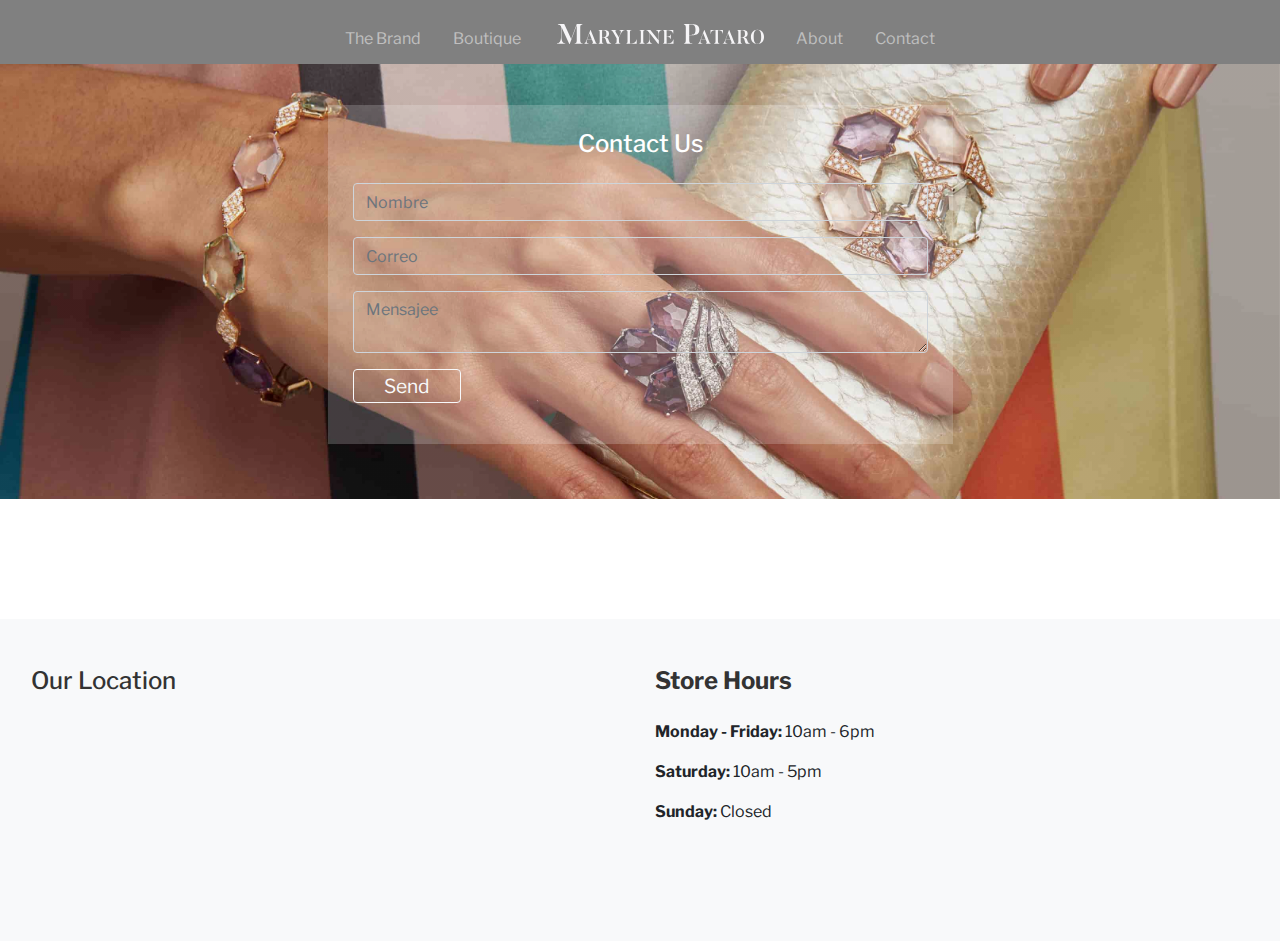
<file: contact.html>
<!DOCTYPE html>
<html lang="en">

<head>
  <!-- Required meta tags -->
  <meta charset="utf-8">
  <meta name="viewport" content="width=device-width, initial-scale=1, shrink-to-fit=no">

  <!-- Bootstrap CSS -->
  <link rel="stylesheet" href="https://stackpath.bootstrapcdn.com/bootstrap/4.3.1/css/bootstrap.min.css" integrity="sha384-ggOyR0iXCbMQv3Xipma34MD+dH/1fQ784/j6cY/iJTQUOhcWr7x9JvoRxT2MZw1T" crossorigin="anonymous">

<!-- Font Awesome -->
<link rel="stylesheet" href="https://use.fontawesome.com/releases/v5.8.1/css/all.css" integrity="sha384-50oBUHEmvpQ+1lW4y57PTFmhCaXp0ML5d60M1M7uH2+nqUivzIebhndOJK28anvf" crossorigin="anonymous">



  <title>Maryline Pataro Jewelry and Boutique - Contact Us </title>
  <meta name="description" content="Contact us for a personalized visit to our Boutique Store in Ph Dream Plaza, Costa del Este, Panama City, Panama.  Email: info@mpdiamondspanama.com Whatsapp: +507 61628214" />

  <!-- CSS Folder -->
  <link rel="stylesheet" href="css/styles.css">
  
  <!-- Google Fonts -->
  <link href="https://fonts.googleapis.com/css?family=Jomolhari|Libre+Franklin:200&display=swap" rel="stylesheet">

  <!-- favicon -->
  <link rel="shortcut icon" type="image/png" href="favicon.ico"/>

</head>

<body class="bg-light">

<!-- NavBAr -->
<div class="container-fluid"></div>
<nav class="navbar navbar-expand-md navbar-dark bg-nav sticky-top2">
  <div class="collapse navbar-collapse last" id="navbarNav">
    <ul class="navbar-nav ml-auto text-md-center navbar-font pt-md-3" id="navbar2">
      <li class="nav-item ">
        <a class="nav-link" href="index.html">The Brand </a>
      </li>
      <li class="nav-item">
        <a class="nav-link" href="boutique.html">Boutique</a>
      </li>
    </ul>
  </div>

  <a class="navbar-brand  href=" #">
    <img src="img/logos/mp_letters_bright.svg" width="auto" height="20" class="large-image" alt=""></a>
    <img src="img-mobile/mp_logo_bright.svg" class="nav-logo small-image " alt=""></a>
  <button class="navbar-toggler" type="button" data-toggle="collapse" data-target="#navbarNav" aria-controls="navbarNav" aria-expanded="false" aria-label="Toggle navigation">
    <span class="navbar-toggler-icon"></span>
  </button>
  <div class="collapse navbar-collapse last" id="navbarNav">
    <ul class="navbar-nav pt-md-3">
      <li class="nav-item">
        <a class="nav-link" href="about.html">About </a>
      </li>
      <li class="nav-item">
        <a class="nav-link" href="contact.html">Contact</a>
      </li>
    </ul>
  </div>

</nav>



          <!-- Contact Form -->
          <div  class="container-fluid no-padding">
                <div class="row py-5  contact-bg w-100">
                  <div class="col-md-12 text-center">
                    <div class="form-padding">
                        <div>
                        <h1 class="h3-main pb-3 text-center footer-title2"> Contact Us</h1>
                        </div>
                        <form id="" alt="" class="pb-3" action="#">
                        <input type="text" class="form-control" id="name" name="name" placeholder="Nombre" required>
                        <input type="email" class="form-control mt-3" id="email" name="email" placeholder="Correo" required>
                        <textarea type="text" class="form-control mt-3" id="message" name="message" placeholder="Mensajee" required></textarea>
            
                        <h5 id="contact-status" class="text-secondary" style="display:none;">Gracias por contactarnos.</h5>
                        <div class="pt-3">
                            <button type="submit" id="contact-btn"  class="btn btn-outline-light">Send</button> 
                        </div>
                        </form>
                    </div>
                </div>      
            </div>   
          </div>






<!-- Full Footer -->

<div class="container-fluid no-padding">
        <div class="row">
  
          <!-- Social Media -->
          <div class="col-12 text-center py-md-5 py-5 bg-white social-icons ">
  
            <a href="https://wa.me/50761628214?text=Hi,%20I'm%20interested%20in%20your%20jewlery%20I%20saw%20it%20in%20your%20website">
              <i class="fab fa-3x fa-whatsapp px-2"></i>
            </a>
  
            <a href="mailto:info@mpdiamondspanama.com?Subject=I'm%20interested%20in%20your%20jewlery">
                <i class="far fa-3x fa-envelope px-2"></i>
              </a>
  
            <a href="https://www.facebook.com/marylinepataro/">
              <i class="fab fa-3x fa-facebook-f px-2"></i>
            </a>
  
            <a href="https://www.instagram.com/maryline_pataro/">
              <i class="fab fa-3x dark-text fa-instagram px-2"></i>
            </a>
  
          </div>
        </div>  
      </div>
          <!-- Contact Form -->
      <div  class="container-fluid">
        <div class="row py-5">
          <div class="text-center pb-3 px-0 px-sm-5 px-md-0">
            <div>
             
             </div>
            </form>
          </div>
  
          <!-- Map -->
          <div class="col-md-6 pb-3 px-0 px-sm-5 px-md-3">
            <div>
              <h5 class="h3-main pb-3 pt-md-0 pt-3 text-center text-md-left footer-title"> Our Location</h5>
            </div>
            <iframe class="w-100" width="400" height="80%" frameborder="0" style="border:0" src="https://www.google.com/maps/embed/v1/place?q=place_id:ChIJG39tUfWprI8RRx84y4TmqJ0&key=AIzaSyBTr3lLG9mrJYWsMYlvhyx5SUHLLnppUBQ" allowfullscreen></iframe>

          </div>
          <!-- Horarios -->
          <div class="col-md-6 text-center text-md-left pt-md-0 pt-5">
  
            <h5 class="h3-main font-weight-bold pb-3 footer-title">Store Hours</h5>
            <p><span class="font-weight-bold">Monday - Friday:</span> 10am - 6pm</p>
            <p><span class="font-weight-bold">Saturday:</span> 10am - 5pm</p>
            <p><span class="font-weight-bold">Sunday:</span> Closed </p>
  
  
            </p>
          </div>
        </div>
      </div>
    </div>
  </div>
  </div>
    <!-- Footer -->



   <!-- Optional JavaScript -->
    <!-- jQuery first, then Popper.js, then Bootstrap JS -->
    <script src="https://code.jquery.com/jquery-3.3.1.slim.min.js" integrity="sha384-q8i/X+965DzO0rT7abK41JStQIAqVgRVzpbzo5smXKp4YfRvH+8abtTE1Pi6jizo" crossorigin="anonymous"></script>
    <script src="https://cdnjs.cloudflare.com/ajax/libs/popper.js/1.14.7/umd/popper.min.js" integrity="sha384-UO2eT0CpHqdSJQ6hJty5KVphtPhzWj9WO1clHTMGa3JDZwrnQq4sF86dIHNDz0W1" crossorigin="anonymous"></script>
    <script src="https://stackpath.bootstrapcdn.com/bootstrap/4.3.1/js/bootstrap.min.js" integrity="sha384-JjSmVgyd0p3pXB1rRibZUAYoIIy6OrQ6VrjIEaFf/nJGzIxFDsf4x0xIM+B07jRM" crossorigin="anonymous"></script>

    <!-- Custom scripts for this template -->
    <script src="index.js" charset="utf-8"></script>

   
</body>

</html>
</file>
<file: css/styles.css>
/* Body */

body {
    font-family: 'Libre Franklin', sans-serif;
}

.bg-body {
    background-color: #f2f2f2;
}


/* Containers & Divs */
.no-padding {
    padding: 0;
}

.no-margin {
    margin: 0;
}

.row {
    position: relative;
    margin: 0;
}
.container-fluid {
position: relative;
}

.padding-p {
    padding-left: 25%;
    padding-right: 25%;
    padding-top:3%;
}
@media (min-width: 769px) and (max-width: 926px) {
    .padding-p {
        padding-left: 20%;
        padding-right: 20%;
        padding-top:3%;
    }
}
@media (max-width: 768px){
    .padding-p {
        padding-left: 1%;
        padding-right: 1%;
        padding-top:3%;
        padding-bottom: 4%;
    }
} 

.absolute-position{
    position: absolute;
}

/* Navbar */

.navbar {
    -webkit-transition: all 0.3s ease-out;
    -moz-transition: all 0.3s ease-out;
    -o-transition: all 0.3s ease-out;
    -ms-transition: all 0.3s ease-out;
    transition: all 0.3s ease-out;
}

.navbar.scrolled {
 
    background: rgba(114, 113, 113, 0.7);
}

.navbar-brand {
    display: inline-block;
    padding-top: 0rem;
    padding-bottom: 0rem;
    padding-right: 1rem;
    padding-left: 1em;
    margin-right: 0;
    font-size: 1.25rem;
    line-height: inherit;
    white-space: nowrap;
}
@media (max-width: 768px){
.navbar-brand {
    display: inline-block;
    padding-top: 0rem;
    padding-bottom: 0rem;
    padding-right: 0;
    padding-left: 0;
    margin-right: 0;
    margin-left: 45%;
    font-size: 1.25rem;
    line-height: inherit;
    white-space: nowrap;
    text-align: center;
}}

.navbar-light .navbar-nav .nav-link {
    color: #F6F5F7;}

@media (min-width: 768px){
    .navbar-expand-md .navbar-nav .nav-link {
        padding-right: 1rem;
        padding-left: 1rem;
    }}
    
.nav-link {
    display: block;
    padding: .2rem 1rem .3rem 1rem;
}
 
.bg-nav {
    background-color:rgba(128, 128, 128, 1);
    }
.nav-logo{
    height: auto;
    width: 50px;
    margin-left: 45%;

}   

@media (min-width: 451px) and (max-width: 768px){
    .nav-logo{
        margin-left: 49%;
        
    }
}


@media (max-width: 450px){
    .nav-logo{
        margin-left: 43%;
    }
}

.display-nav{ 
display: none!important;
}

.sticky-top {
    position: -webkit-sticky;
    position: fixed;
    top: 0;
    z-index: 1020;
    width: 100%;
}

.sticky-top2 {
    /* position: fixed; */
    top: 0;
    z-index: 1020;
    width: 100%;}

/* Header text box */


.header-margin{
    margin-top: -5.5rem;
}

.header-text-box {
    position: absolute;
    width: 30%;
    bottom: 25%;
    left: 64%;
    z-index: 10;
    padding-top: 10px;
    padding-bottom: 10px;
    color: #fff;
    text-align: center;
    background-color: rgba(255, 255, 255, 0.05);
    border: 0px solid;
   }

@media (min-width: 769px) and (max-width: 1050px) {
    .header-text-box{
    bottom: 21%;
    }
}


@media (max-width: 768px){
    .header-text-box {
    position: absolute;
    width: 83%;
    bottom: 20%;
    left: 8.5%;
    z-index: 10;
    padding-top: 10px;
    padding-bottom: 10px;
    color: #fff;
    text-align: center;
    background-color: rgba(255, 255, 255, 0.1);
    border: 0px solid;
}
    }



 /* Header text */

.h2-header {
    font-size: 1.9vw;
    position: relative;
    text-align: center;
    letter-spacing: 5px;
    color: #F6F5F7;
}

@media (max-width: 768px){
    .h2-header {
    font-size: 5.5vw;
    }
    }

 @media (min-width: 576px) and (max-width: 910px) {
     .h2-header{
        letter-spacing: 4.5px;
     }
    }


/* Header text box logo     */
.img-logo {
     width: 80%;
    position: relative;
    }

@media (max-width: 768px){
    .img-logo {
    width: 85%;
    }
    }
    


/* Images swap large to small  */
.small-image {
    display: none
}
@media (max-width: 768px){
    .small-image {
        display: block;
    }
    .large-image {
        display: none;
    }
}


.small-padding {
    padding: 0 4% 5% 4%;
}

/* Quote section */
.card-quote {
    padding-top: 2rem;
    padding-bottom: 3%;
    border: none;
    background-color: #F6F5F7;
}
.h5-quote {
    font-size: 2.2vw;
    color: #4f4f4f;
    position: relative;
    text-align: center; 
}
@media (min-width: 575px) and (max-width: 768px) {
    .h5-quote{
        font-size: 20px;
    }
    }

@media (max-width: 575px){
    .h5-quote {
        font-size: 18px;
        text-align: left;
        padding-left: 3%;
    }

}

.h5-signature {
    font-size: 2.1vw;
    font-family: 'Jomolhari', serif;
    color: #4f4f4f;
    text-align: right;
    position: relative ;
    text-align: right;
    margin-right: 18%;
    letter-spacing: .15rem;
}
@media (min-width: 575px) and (max-width: 768px) {
    .h5-signature{
        margin-right: 6%;
    }
    }

@media (max-width: 575px){
    .h5-signature {
    font-size: 14px;
    text-align: left;
    margin-right: 6%;
    padding-left: .7rem;
    }

}

.carousel-caption-main-right {
    position: absolute;
    width: 94%;
    top: 3%;
    left: 3%;
    z-index: 10;
    padding: 3%;
    color: #33333;
    text-align: center;
    border: 0px solid;
}

   @media (max-width: 768px) {
    .carousel-caption-main-right {
    position: static;
    width: 100%; 
    top: 0%; 
    left: 0%;
    z-index: 10;
    padding-top: 4%;
    padding-bottom: 4%;
    padding-left: 5%; 
    padding-right: 5;
    color: #33333;
    text-align: center;
    border: none;
} 
    }  
 

.carousel-caption-main-left {
    position: absolute;
    width: 94%;
    top: 3%;
    left: 3%;
    z-index: 10;
    padding: 3%;
    color: #33333;
    text-align: center;
    /* background-color: rgba(0, 0, 0, 0.1); */
    border: 0px solid;
   }

   @media (max-width: 768px) {
    .carousel-caption-main-left {
    position: static;
    width: 100%; 
    top: 0%; 
    left: 0%;
    z-index: 10;
    padding-top: 4%;
    padding-bottom: 4%;
    padding-left: 5%; 
    padding-right: 5;
    color: #33333;
    text-align: center;
    border: none;
} 
}  
  


@media (max-width: 768px) {
.last {
    order: 12;

}
}


@media (max-width: 768px) {
    .left {
        margin-left: 25%;
    
    }
    }


/* Font Size main header text boxes */
 .h2-main {
    font-family: 'Jomolhari', serif;
    font-size: 2.6vw;
    color: #333333; 
    padding-bottom: .7rem; 
    letter-spacing: .3rem;
 }  
 @media (min-width: 576px) and (max-width: 900px) {
    .h2-main {
        font-size: 3vw;
        padding-bottom: .4rem; 
    }  
 }
 @media (max-width: 768px) {
    .h2-main {
        font-size: 30px;
        padding-bottom: 1rem; 
    }
}

.h2-main-white {
    font-family: 'Jomolhari', serif;
    font-size: 2.6vw;
    color: #ffff; 
    padding-bottom: 1rem; 
    letter-spacing: .3rem;
 }  
 @media (min-width: 576px) and (max-width: 900px) {
    .h2-main-white {
        font-size: 3vw;
    }  
 }
 @media (max-width: 768px) {
    .h2-main-white {
        font-size: 30px;
    }
}


/* Font size main paragraph text boxes */
 .h3-main {
    font-size: 1.6vw;
    color: #333333; 
 }

 @media (min-width: 576px) and (max-width: 900px) {
    .h3-main {
        font-size: 1.8vw;
    }  
 }
 @media (max-width: 768px) {
    .h3-main {
        font-size: 18px;
    }
}


.h3-main-white {
    font-size: 1.6vw;
    color: #fffff;  
}

 @media (min-width: 576px) and (max-width: 900px) {
    .h3-main-white {
        font-size: 1.8vw;
    }  
 }
 @media (max-width: 768px) {
    .h3-main-white {
        font-size: 18px;
    }
}




/* Text box Bridal  */
.bridal-text-box {
    position: absolute;
    width: 30%;
    bottom: 36%;
    left: 65%;
    z-index: 10;
    padding:2%;
    color: #fff;
    text-align: center;
    background-color: rgba(0, 0, 0, 0.1);
    /* border: 1px solid; */
}

@media (max-width: 768px){
    .bridal-text-box {
        position: static;
        width: 100%;
        padding: 5% 1% 5% 1%;
        color: #ffff;
        text-align: center;
        background-color: rgba(0, 0, 0, 0.2);
}
}

/* Carousel */
.carousel-control-next, .carousel-control-prev {
    position: absolute;
    top: 0;
    bottom: -25%;
    z-index: 1;
    display: -ms-flexbox;
    display: flex;
    -ms-flex-align: center;
    align-items: center;
    -ms-flex-pack: center;
    justify-content: center;
    width: 15%;
    color: #fff;
    text-align: center;
    opacity: .5;
    transition: opacity .15s ease;
}

/* 3 images row  */

.image-row   {
    padding: 4% 0 3% 0;
}

@media (max-width: 768px) {
    .image-row {
        padding: 4% 10% 4% 10%;
        
    }
}




 .h2-row {
    font-family: 'Jomolhari', serif;
    font-size: 2.3vw; 
    padding-bottom: 2%; 
    text-align: center;
    padding:  5% 3% 3% 3%;
    margin: 0;
 }  
 .h3-row {
    font-size: 1.4vw; 
    text-align: center;
    padding: 0 2%; 
    margin: 0; 
 } 
 .trendy-padding {
    padding: 4% 8% 6% 8%;
 }

/* The Boutique main page */
.boutique-box-store {
    position: absolute;
    width: 30%;
    bottom: 37%;
    left: 39%;
    z-index: 10;
    padding-top: 10px;
    padding-bottom: 10px;
    color: #fff;
    text-align: center;
}

.boutique-heading {
    font-family: 'Jomolhari', serif;
    font-size: 3.5vw;
    letter-spacing: 4px;
    padding-bottom: .5rem;
}

@media(max-width: 768px){
.boutique-heading {
    font-family: 'Jomolhari', serif;
    font-size: 24px;
    letter-spacing: 4px;
    padding-bottom: .5rem;
}
}



.btn {
        display: inline-block;
        text-align: center;
        vertical-align: middle;
        -webkit-user-select: none;
        -moz-user-select: none;
        -ms-user-select: none;
        user-select: none;
        padding: 0.3rem 1.5rem;
        font-size: 2.4vw;
        line-height: 1.5;
        transition: color .15s ease-in-out,background-color .15s ease-in-out,border-color .15s ease-in-out,box-shadow .15s ease-in-out;
    }



    

/* About US */
.line-height-about{
    line-height: 1.6;
}

.about-text-box {
    position: relative;
    width: 86%;
    margin: 17% 0% 0% -1%;
    z-index: 10;
    padding: 12px;
    color: #;
    text-align: center;
    background-color: #ffff;
}
        
@media (max-width: 768px) {
    .about-text-box {
        width: 100%;
        z-index: 10;
        margin: 0%;
        color: #;
        text-align: center;
        background-color: #f8f9fa;
        
    }
    }

    .h3-about {
        font-size: 1.5vw;
        color: #333333;
    }
    @media (min-width: 576px) and (max-width: 897px) {
        .h3-about {
            font-size: 1.6vw;
        }  
     }
     @media (max-width: 768px) {
        .h3-about {
            font-size: 18px;
        }
    }



/* The Boutique */

.btn#boutique-btn {
    display: inline-block;
    text-align: center;
    vertical-align: middle;
    -webkit-user-select: none;
    -moz-user-select: none;
    -ms-user-select: none;
    user-select: none;
    padding: 0.3rem 1.5rem;
    font-size: 1.3rem;
    line-height: 1.5;
    transition: color .15s ease-in-out,background-color .15s ease-in-out,border-color .15s ease-in-out,box-shadow .15s ease-in-out;
}

.boutique-text-box {
    position: absolute;
    width: 89%;
    bottom: 36%;
    left: 17%;
    z-index: 10;
    padding: 10% 6% 10% 6%;
    color: #;
    text-align: center;
    background-color: #D3E5DE;
}

@media (max-width: 768px) {
    .boutique-text-box {
        position: static;
        width: 100%;
        bottom: 29%;
        left: 17%;
        z-index: 10;
        padding: 10% 6% 10% 6%;
        color: #;
        text-align: center;
        background-color: #D3E5DE;
    }
}



.logo-row   {
    padding: 0% 7% 2% 7%;
}

@media(max-width:768px){
    .logo-padding{
        padding:0% 20%;
    }
}


.longines-text-box {
    position: absolute;
    width: 121%;
    top: -42%;
    left: 15%;
    z-index: 10;
    padding: 3%;
    color: #33333;
    text-align: center;
    /* background-color: rgba(0, 0, 0, 0.1); */
    border: 0px solid;
}

.longines-margin {
    position: absolute;
    width: 117%;
    bottom: 5%;
    left: -13%;
    z-index: 10;}

 @media (max-width: 768px) {
        .longines-text-box {
        position: static;
        width: 100%; 
        top: 0%; 
        left: 0%;
        z-index: 10;
        padding-top: 4%;
        padding-bottom: 4%;
        padding-left: 5%; 
        padding-right: 5;
        color: #33333;
        text-align: center;
        border: none;
    } 
}  
    .longines-padding{
    padding: 0%;
    position: relative;
    bottom: -5%;
    left: -20%;
    z-index: 10;
    }
@media (max-width:768px){
.longines-padding {
    padding: 8%;
    position: relative;
    bottom: 0%;
    left: 0%;
    z-index: 10;
}
}


.side{
    padding-left: 12rem!important;
    padding-right: 12rem!important;
}


/* @media (max-width:768px){
    .logo-padding{
        padding: 1% 5% 1% 5%!important;
    }
} */


  /* Footer */

.footer-hr {
    border: 5px solid #ADA7A4;
}
   

footer {
    padding-top: 5rem;
}

.fa-facebook {
    color: #4f4f4f;
}

.footer-padding{
padding-top:5%;

}

  .footer-font{
    font-family: Arial, Helvetica, sans-serif;
}

.btn#contact-btn{
    padding: 0.1rem 1.9rem;
    font-size: 1.2rem;
}

.far, .fas, .fab {
    color: #5b5b5b;
}

.bg-footer{
    background-color:#a4a4a4;
    color: #f5f4f6;
    font-size: 1rem;
}
.footer-title{
    font-size: 1.5rem;
}

.footer-title2{
    font-size: 1.5rem;
    color: white;
}


.footer-padding {
    padding:5%;
}

a#torus {
    background: linear-gradient(to bottom, var(--mainColor) 0%, var(--mainColor) 100%);
      background-position: 0 100%;
      background-repeat: repeat-x;
      background-size: 3px 3px;
    color: #000;
    text-decoration: none;
  }
  
  a#torus:hover {
    background-image: url("data:image/svg+xml;charset=utf8,%3Csvg id='squiggle-link' xmlns='http://www.w3.org/2000/svg' xmlns:xlink='http://www.w3.org/1999/xlink' xmlns:ev='http://www.w3.org/2001/xml-events' viewBox='0 0 20 4'%3E%3Cstyle type='text/css'%3E.squiggle{animation:shift .3s linear infinite;}@keyframes shift {from {transform:translateX(0);}to {transform:translateX(-20px);}}%3C/style%3E%3Cpath fill='none' stroke='%23ff9800' stroke-width='2' class='squiggle' d='M0,3.5 c 5,0,5,-3,10,-3 s 5,3,10,3 c 5,0,5,-3,10,-3 s 5,3,10,3'/%3E%3C/svg%3E");
    background-position: 0 100%;
    background-size: auto 6px;
    background-repeat: repeat-x;
    text-decoration: none;
  }

  .form-control {
    display: block;
    width: 100%;
    height: calc(1.5em + .75rem + 2px);
    padding: .375rem .75rem;
    font-size: 1rem;
    font-weight: 400;
    line-height: 1.5;
    color: #495057;
    background-color: rgba(255,255,255,.08);
    background-clip: padding-box;
    border: 1px solid #ced4da;
    border-radius: .25rem;
    transition: border-color .15s ease-in-out,box-shadow .15s ease-in-out;
    }

    .form-bottom {
        padding: 25px 25px 30px 25px;
        background: #444;
        background: rgba(0, 0, 0, 0.3);
        -moz-border-radius: 0 0 4px 4px;
        -webkit-border-radius: 0 0 4px 4px;
        border-radius: 0 0 4px 4px;
        text-align: left;}

.contact-bg{
    background-image: linear-gradient(rgba(0, 0, 0, 0.05), rgba(0, 0, 0, 0.05)), url(../img/contact_bg.jpg);
    background-position: center;
    background-repeat: no-repeat;
    background-size: cover;
    position: relative;
    
}
.form-padding {
    position: relative;
    width: 50%;
    bottom: 2%;
    left: 25%;
    padding: 10%;
    z-index: 10;
    padding: 2%;
    color: #fff;
    text-align: left;
    background-color: rgba(255 , 255, 255, 0.2);
}

@media(max-width: 768px){
    .form-padding {
        position: relative;
        width: 100%;
        bottom: -2%;
        left: 0%;
        padding: 10%;
        z-index: 10;
        padding: 2%;
        color: #fff;
        text-align: left;
        background-color: rgba(255, 255, 255, 0.2);
    }
}
</file>
